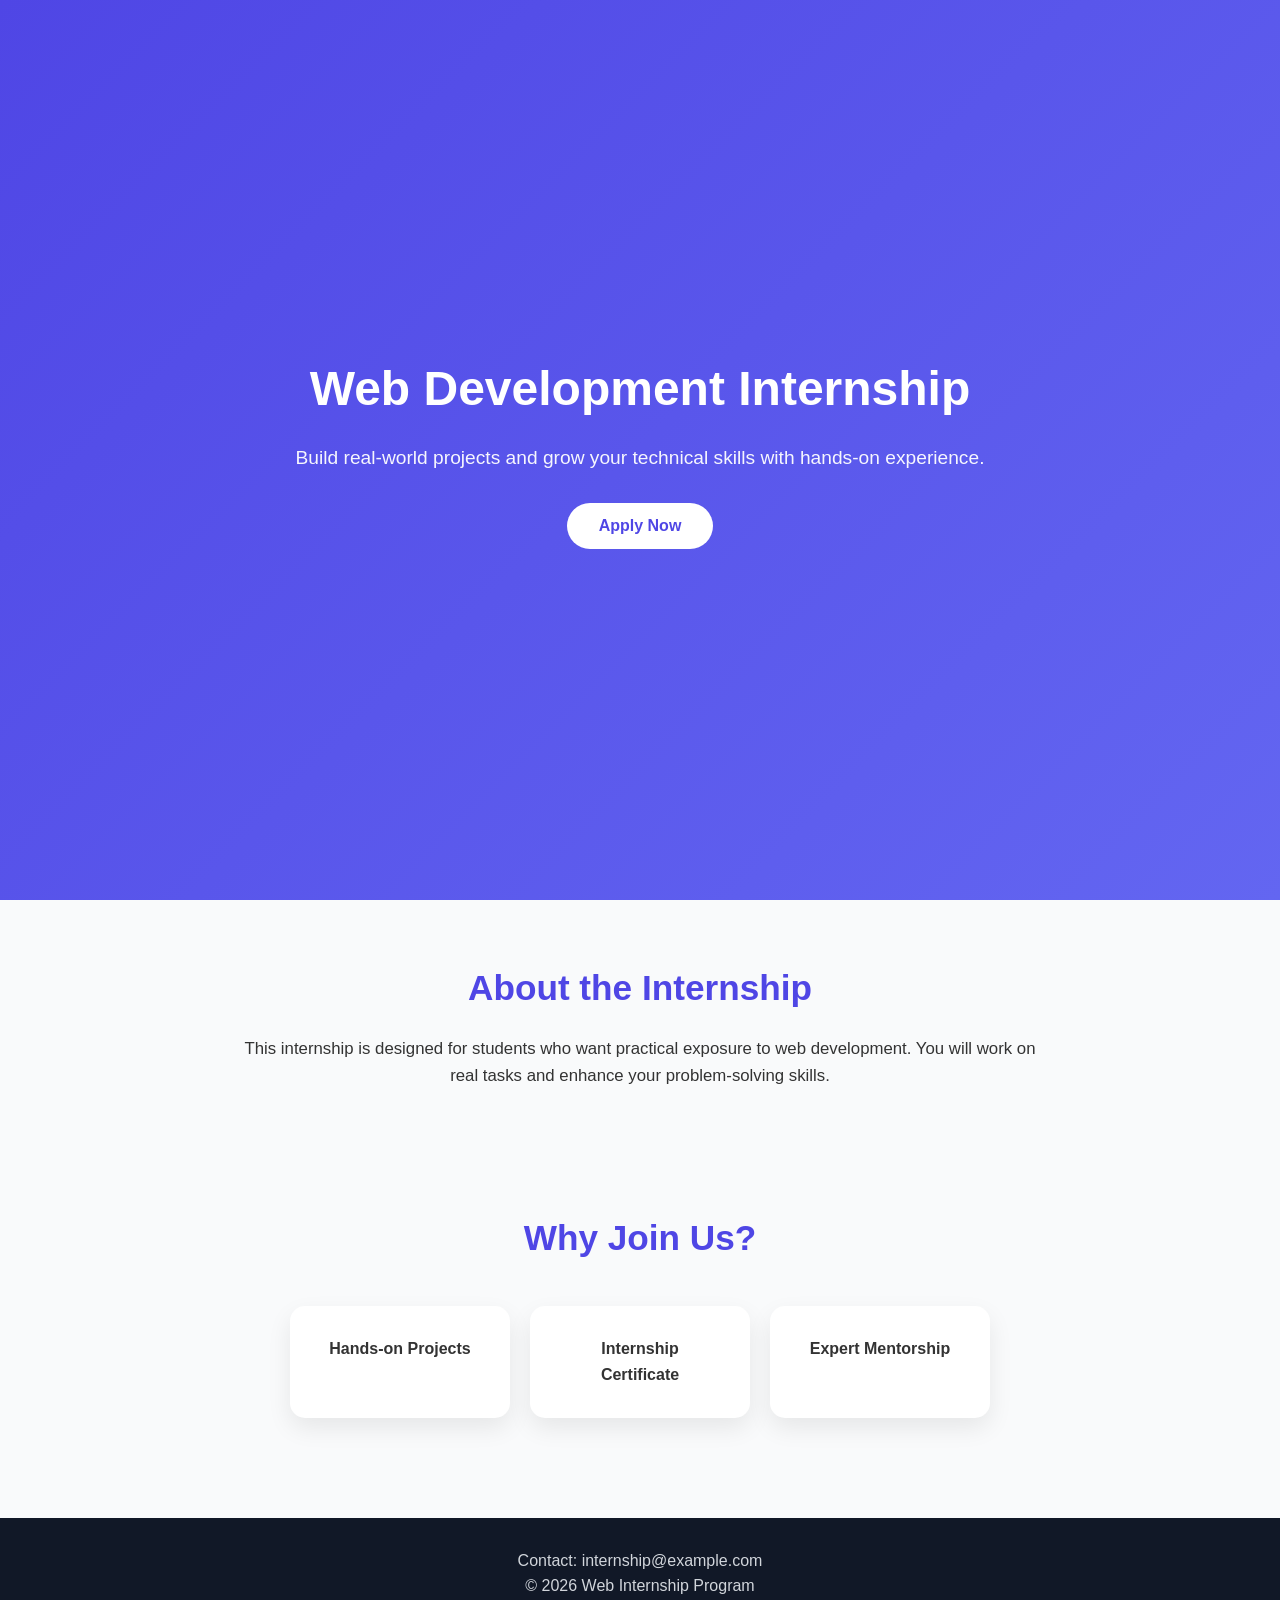
<file: Task-1-Landing-Page/landingpaget1/index.html>
<!DOCTYPE html>
<html lang="en">
<head>
  <meta charset="UTF-8">
  <title>Internship Program</title>
  <link rel="stylesheet" href="style.css">
</head>
<body>

  <!-- HERO SECTION -->
  <header class="hero">
    <div class="hero-content">
      <h1>Web Development Internship</h1>
      <p>Build real-world projects and grow your technical skills with hands-on experience.</p>
      <button>Apply Now</button>
    </div>
  </header>

  <!-- ABOUT SECTION -->
  <section class="about">
    <h2>About the Internship</h2>
    <p>
      This internship is designed for students who want practical exposure to web development.
      You will work on real tasks and enhance your problem-solving skills.
    </p>
  </section>

  <!-- BENEFITS SECTION -->
  <section class="benefits">
    <h2>Why Join Us?</h2>
    <div class="cards">
      <div class="card">Hands-on Projects</div>
      <div class="card">Internship Certificate</div>
      <div class="card">Expert Mentorship</div>
    </div>
  </section>

  <!-- FOOTER -->
  <footer>
    <p>Contact: internship@example.com</p>
    <p>© 2026 Web Internship Program</p>
  </footer>

</body>
</html>
</file>
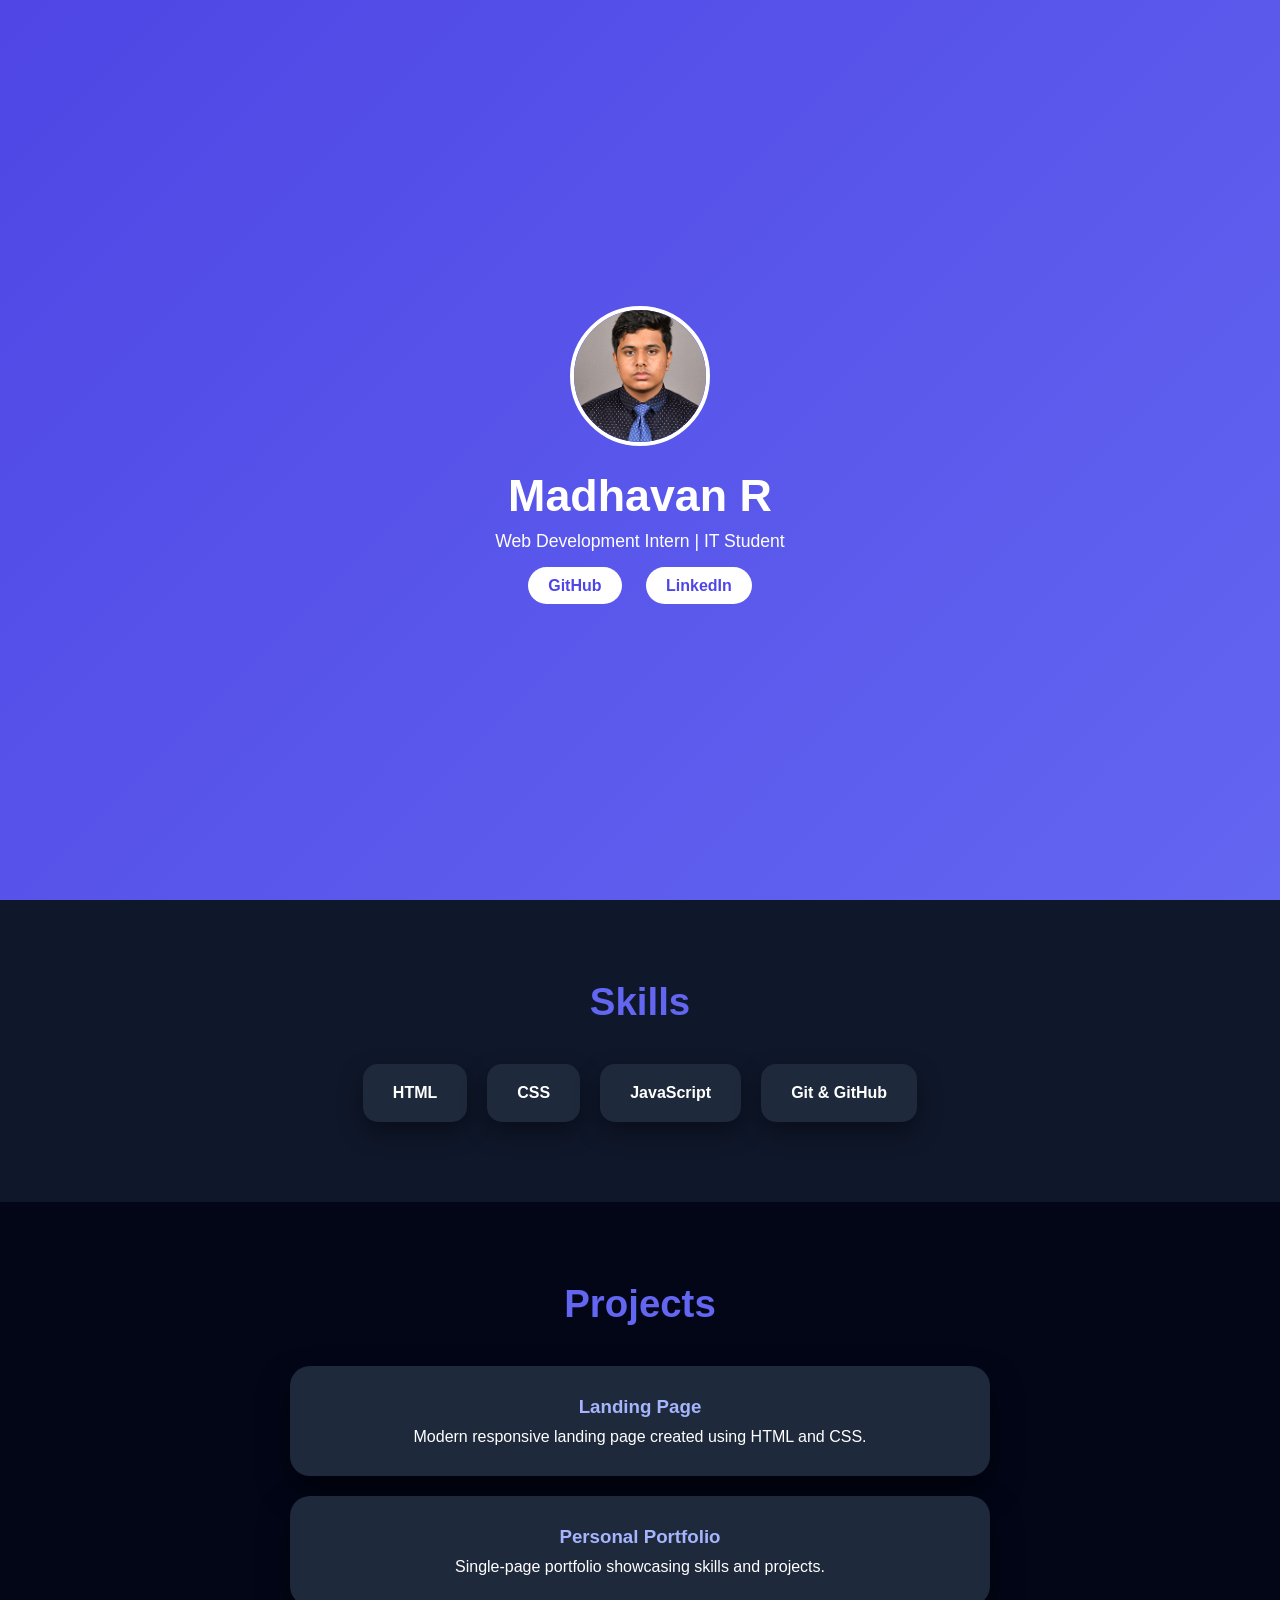
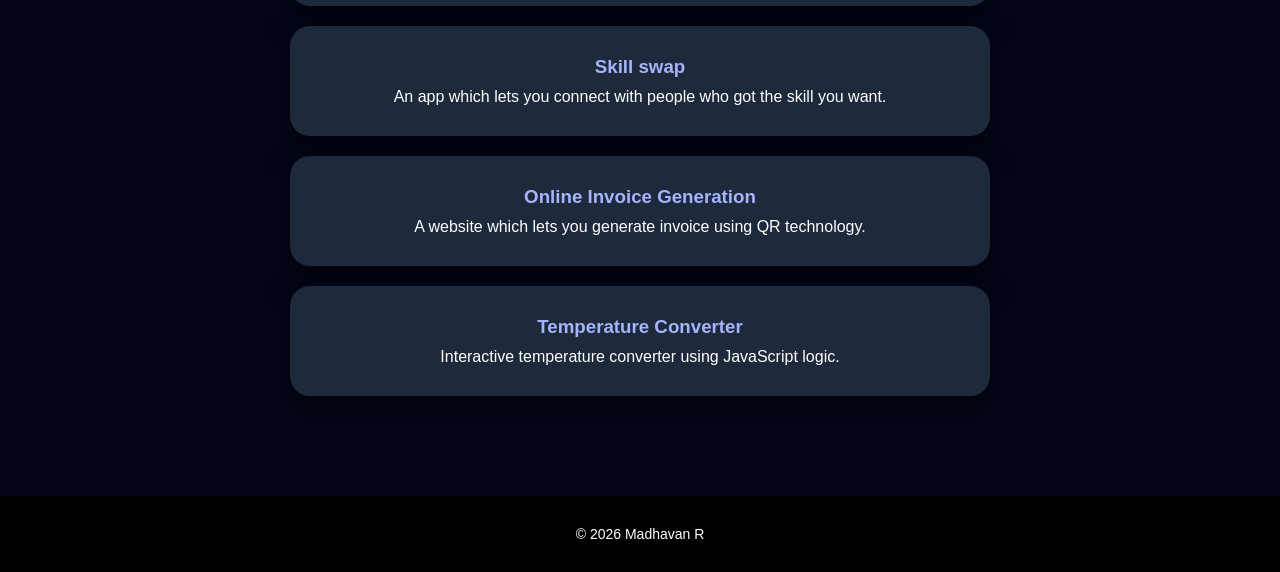
<file: Task-2-Portfolio/frontend/index.html>
<!DOCTYPE html>
<html lang="en">
<head>
  <meta charset="UTF-8">
  <title>Madhavan R | Portfolio</title>
  <link rel="stylesheet" href="style.css">
</head>
<body>

  <!-- HERO -->
  <section class="hero">
    <div class="hero-content">
      <img src="madhavan pic.png" alt="Madhavan R">
      <h1>Madhavan R</h1>
      <p>Web Development Intern | IT Student</p>

      <div class="socials">
        <a href="https://github.com/madhavanr-tech" target="_blank">GitHub</a>
        <a href="https://www.linkedin.com/in/madhavan-rajesh-120944329/" target="_blank">LinkedIn</a>
      </div>
    </div>
  </section>

  <!-- SKILLS -->
  <section class="skills">
    <h2>Skills</h2>
    <div class="skill-cards">
      <div class="skill">HTML</div>
      <div class="skill">CSS</div>
      <div class="skill">JavaScript</div>
      <div class="skill">Git & GitHub</div>
    </div>
  </section>

  <!-- PROJECTS -->
  <section class="projects">
    <h2>Projects</h2>

    <div class="project-card">
      <h3>Landing Page</h3>
      <p>Modern responsive landing page created using HTML and CSS.</p>
    </div>

    <div class="project-card">
      <h3>Personal Portfolio</h3>
      <p>Single-page portfolio showcasing skills and projects.</p>
    </div>

    <div class="project-card">
      <h3>Skill swap</h3>
      <p>An app which lets you connect with people who got the skill you want.</p>
    </div>

    <div class="project-card">
      <h3>Online Invoice Generation</h3>
      <p>A website which lets you generate invoice using QR technology.</p>
    </div>

    <div class="project-card">
      <h3>Temperature Converter</h3>
      <p>Interactive temperature converter using JavaScript logic.</p>
    </div>
  </section>

  <!-- FOOTER -->
  <footer>
    <p>© 2026 Madhavan R</p>
  </footer>

</body>
</html>
</file>
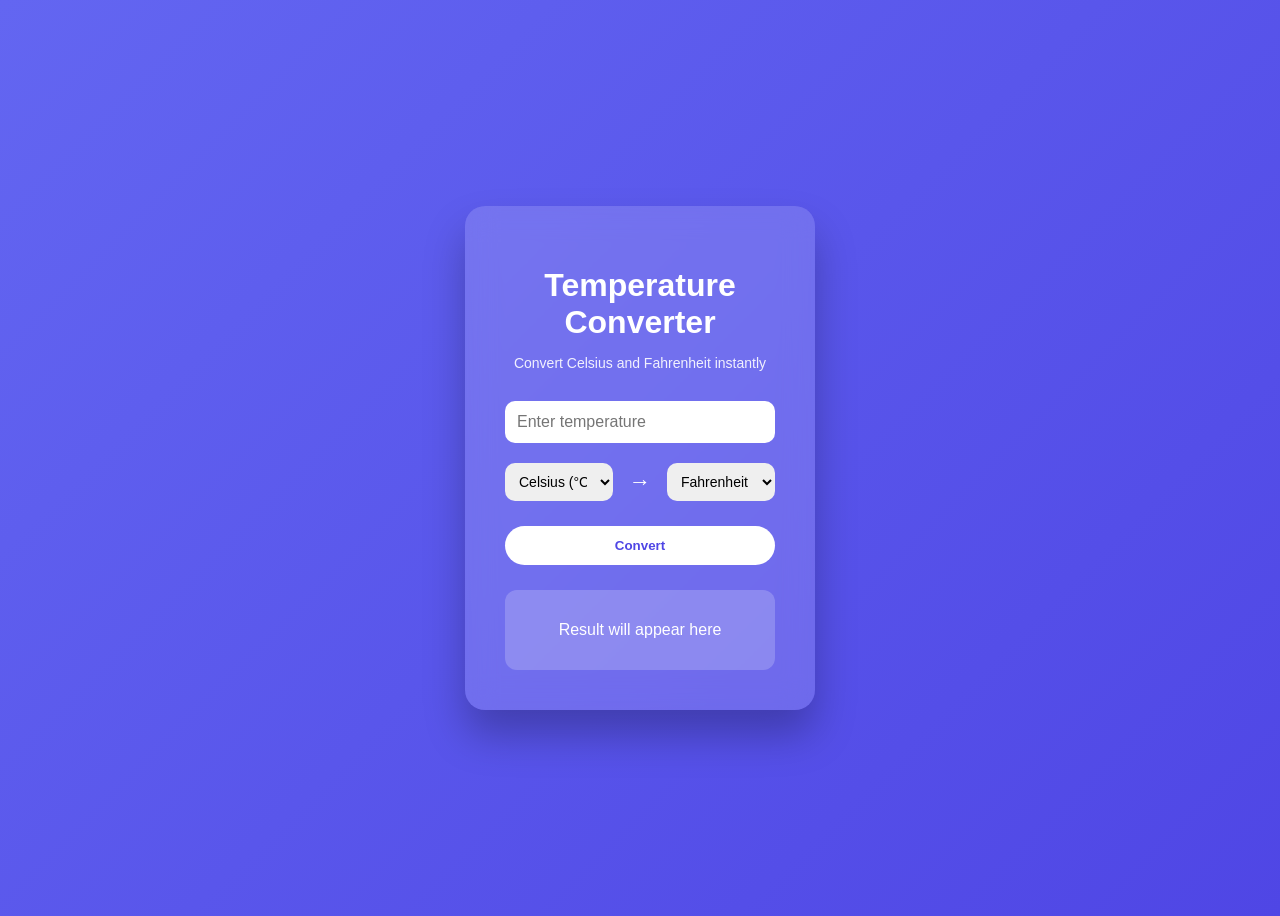
<file: Task-3-Temperature-Converter/tempconv/index.html>
<!DOCTYPE html>
<html lang="en">
<head>
  <meta charset="UTF-8">
  <title>Temperature Converter</title>
  <link rel="stylesheet" href="style.css">
</head>
<body>

  <div class="container">
    <h1>Temperature Converter</h1>
    <p class="subtitle">Convert Celsius and Fahrenheit instantly</p>

    <div class="converter-box">
      <input type="number" id="temperature" placeholder="Enter temperature">

      <div class="select-group">
        <select id="from">
          <option value="C">Celsius (°C)</option>
          <option value="F">Fahrenheit (°F)</option>
        </select>

        <span class="arrow">→</span>

        <select id="to">
          <option value="F">Fahrenheit (°F)</option>
          <option value="C">Celsius (°C)</option>
        </select>
      </div>

      <button onclick="convertTemp()">Convert</button>

      <div class="result-box">
        <p id="result">Result will appear here</p>
      </div>
    </div>
  </div>

  <script src="script.js"></script>
</body>
</html>
</file>
<file: Task-1-Landing-Page/landingpaget1/style.css>
* {
  margin: 0;
  padding: 0;
  box-sizing: border-box;
  font-family: 'Segoe UI', Arial, sans-serif;
}

body {
  background-color: #f9fafb;
  color: #333;
  line-height: 1.6;
}

/* HERO */
.hero {
  height: 100vh;
  background: linear-gradient(135deg, #4f46e5, #6366f1);
  color: white;
  display: flex;
  align-items: center;
  justify-content: center;
  text-align: center;
  padding: 20px;
}

.hero-content {
  max-width: 700px;
}

.hero h1 {
  font-size: 3rem;
  margin-bottom: 15px;
}

.hero p {
  font-size: 1.2rem;
  margin-bottom: 30px;
  opacity: 0.95;
}

button {
  padding: 14px 32px;
  font-size: 16px;
  border: none;
  border-radius: 30px;
  background: white;
  color: #4f46e5;
  cursor: pointer;
  font-weight: bold;
  transition: all 0.3s ease;
}

button:hover {
  background: #e0e7ff;
  transform: scale(1.05);
}

/* SECTIONS */
section {
  padding: 60px 20px;
  text-align: center;
}

section h2 {
  font-size: 2.2rem;
  margin-bottom: 20px;
  color: #4f46e5;
}

section p {
  max-width: 800px;
  margin: auto;
  font-size: 1.05rem;
}

/* BENEFITS */
.cards {
  display: flex;
  justify-content: center;
  gap: 20px;
  margin-top: 40px;
  flex-wrap: wrap;
}

.card {
  background: white;
  padding: 30px;
  width: 220px;
  border-radius: 15px;
  box-shadow: 0 10px 25px rgba(0,0,0,0.08);
  font-weight: 600;
  transition: transform 0.3s ease;
}

.card:hover {
  transform: translateY(-10px);
}

/* FOOTER */
footer {
  background: #111827;
  color: #d1d5db;
  text-align: center;
  padding: 30px 20px;
  margin-top: 40px;
}
</file>
<file: Task-2-Portfolio/frontend/style.css>
* {
  margin: 0;
  padding: 0;
  box-sizing: border-box;
  font-family: 'Segoe UI', sans-serif;
}

body {
  background: #0f172a;
  color: white;
}

/* HERO */
.hero {
  min-height: 100vh;
  background: linear-gradient(135deg, #4f46e5, #6366f1);
  display: flex;
  justify-content: center;
  align-items: center;
  text-align: center;
}

.hero-content img {
  width: 140px;
  height: 140px;
  border-radius: 50%;
  object-fit: cover;
  border: 4px solid white;
  margin-bottom: 20px;
}

.hero h1 {
  font-size: 2.8rem;
}

.hero p {
  margin: 10px 0 25px;
  font-size: 1.1rem;
}

.socials a {
  text-decoration: none;
  color: #4f46e5;
  background: white;
  padding: 10px 20px;
  border-radius: 25px;
  margin: 0 10px;
  font-weight: bold;
  transition: 0.3s;
}

.socials a:hover {
  transform: scale(1.1);
  background: #e0e7ff;
}

/* SECTIONS */
section {
  padding: 80px 20px;
  text-align: center;
}

h2 {
  font-size: 2.4rem;
  margin-bottom: 40px;
  color: #6366f1;
}

/* SKILLS */
.skill-cards {
  display: flex;
  justify-content: center;
  flex-wrap: wrap;
  gap: 20px;
}

.skill {
  background: #1e293b;
  padding: 20px 30px;
  border-radius: 15px;
  font-weight: bold;
  box-shadow: 0 10px 25px rgba(0,0,0,0.4);
  transition: 0.3s;
}

.skill:hover {
  transform: translateY(-10px);
  background: #6366f1;
}

/* PROJECTS */
.projects {
  background: #020617;
}

.project-card {
  max-width: 700px;
  margin: 20px auto;
  background: #1e293b;
  padding: 30px;
  border-radius: 20px;
  box-shadow: 0 15px 30px rgba(0,0,0,0.5);
  transition: 0.3s;
}

.project-card:hover {
  transform: scale(1.03);
}

.project-card h3 {
  color: #a5b4fc;
  margin-bottom: 10px;
}

/* FOOTER */
footer {
  padding: 30px;
  text-align: center;
  background: black;
  font-size: 14px;
}
</file>
<file: Task-3-Temperature-Converter/tempconv/style.css>
* {
  box-sizing: border-box;
  font-family: 'Segoe UI', sans-serif;
}

body {
  min-height: 100vh;
  background: linear-gradient(135deg, #6366f1, #4f46e5);
  display: flex;
  justify-content: center;
  align-items: center;
  color: white;
}

.container {
  background: rgba(255,255,255,0.15);
  backdrop-filter: blur(15px);
  padding: 40px;
  border-radius: 20px;
  width: 350px;
  text-align: center;
  box-shadow: 0 25px 40px rgba(0,0,0,0.25);
}

h1 {
  margin-bottom: 5px;
}

.subtitle {
  font-size: 14px;
  opacity: 0.9;
  margin-bottom: 30px;
}

.converter-box input {
  width: 100%;
  padding: 12px;
  border-radius: 10px;
  border: none;
  font-size: 16px;
  margin-bottom: 20px;
}

.select-group {
  display: flex;
  align-items: center;
  justify-content: space-between;
  margin-bottom: 25px;
}

select {
  width: 40%;
  padding: 10px;
  border-radius: 10px;
  border: none;
  font-size: 14px;
}

.arrow {
  font-size: 22px;
  font-weight: bold;
}

button {
  width: 100%;
  padding: 12px;
  background: white;
  color: #4f46e5;
  font-weight: bold;
  border: none;
  border-radius: 25px;
  cursor: pointer;
  transition: all 0.3s ease;
}

button:hover {
  transform: scale(1.05);
  background: #e0e7ff;
}

.result-box {
  margin-top: 25px;
  background: rgba(255,255,255,0.2);
  padding: 15px;
  border-radius: 12px;
  font-size: 16px;
}
</file>
